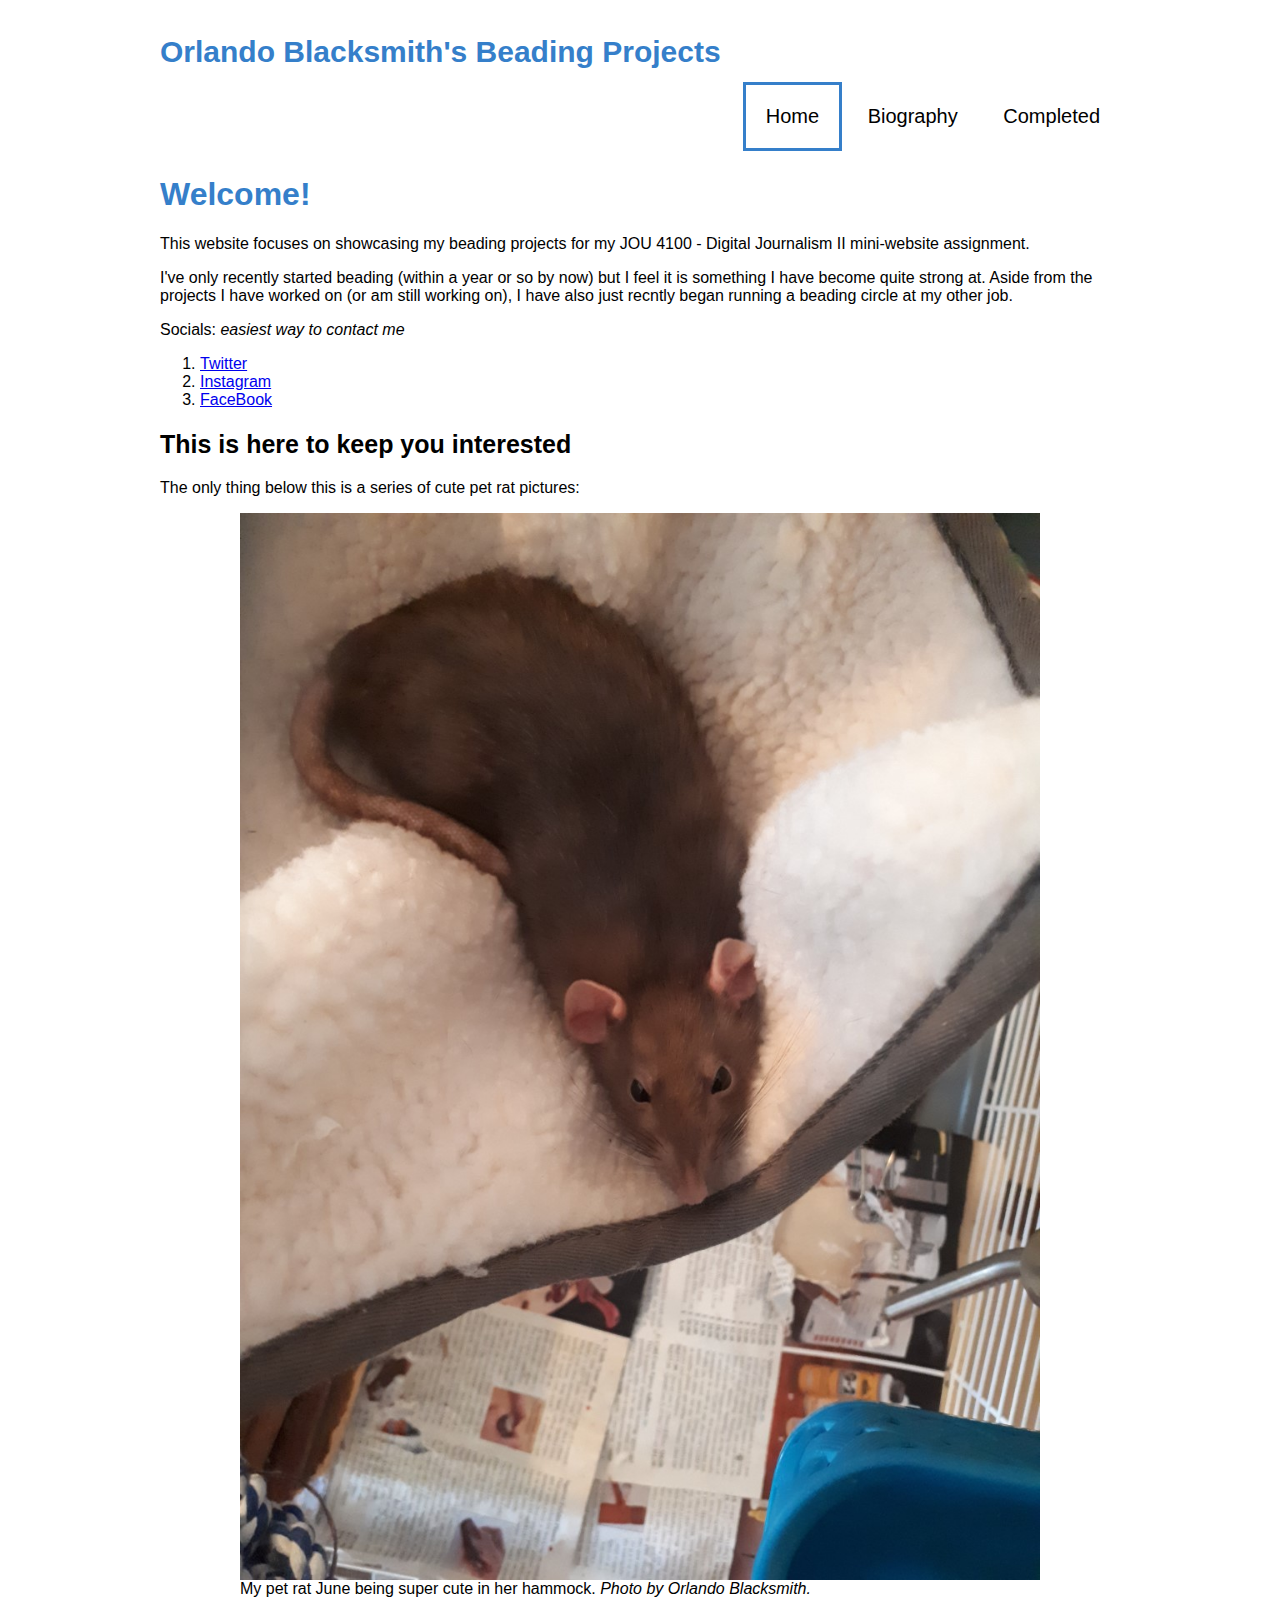
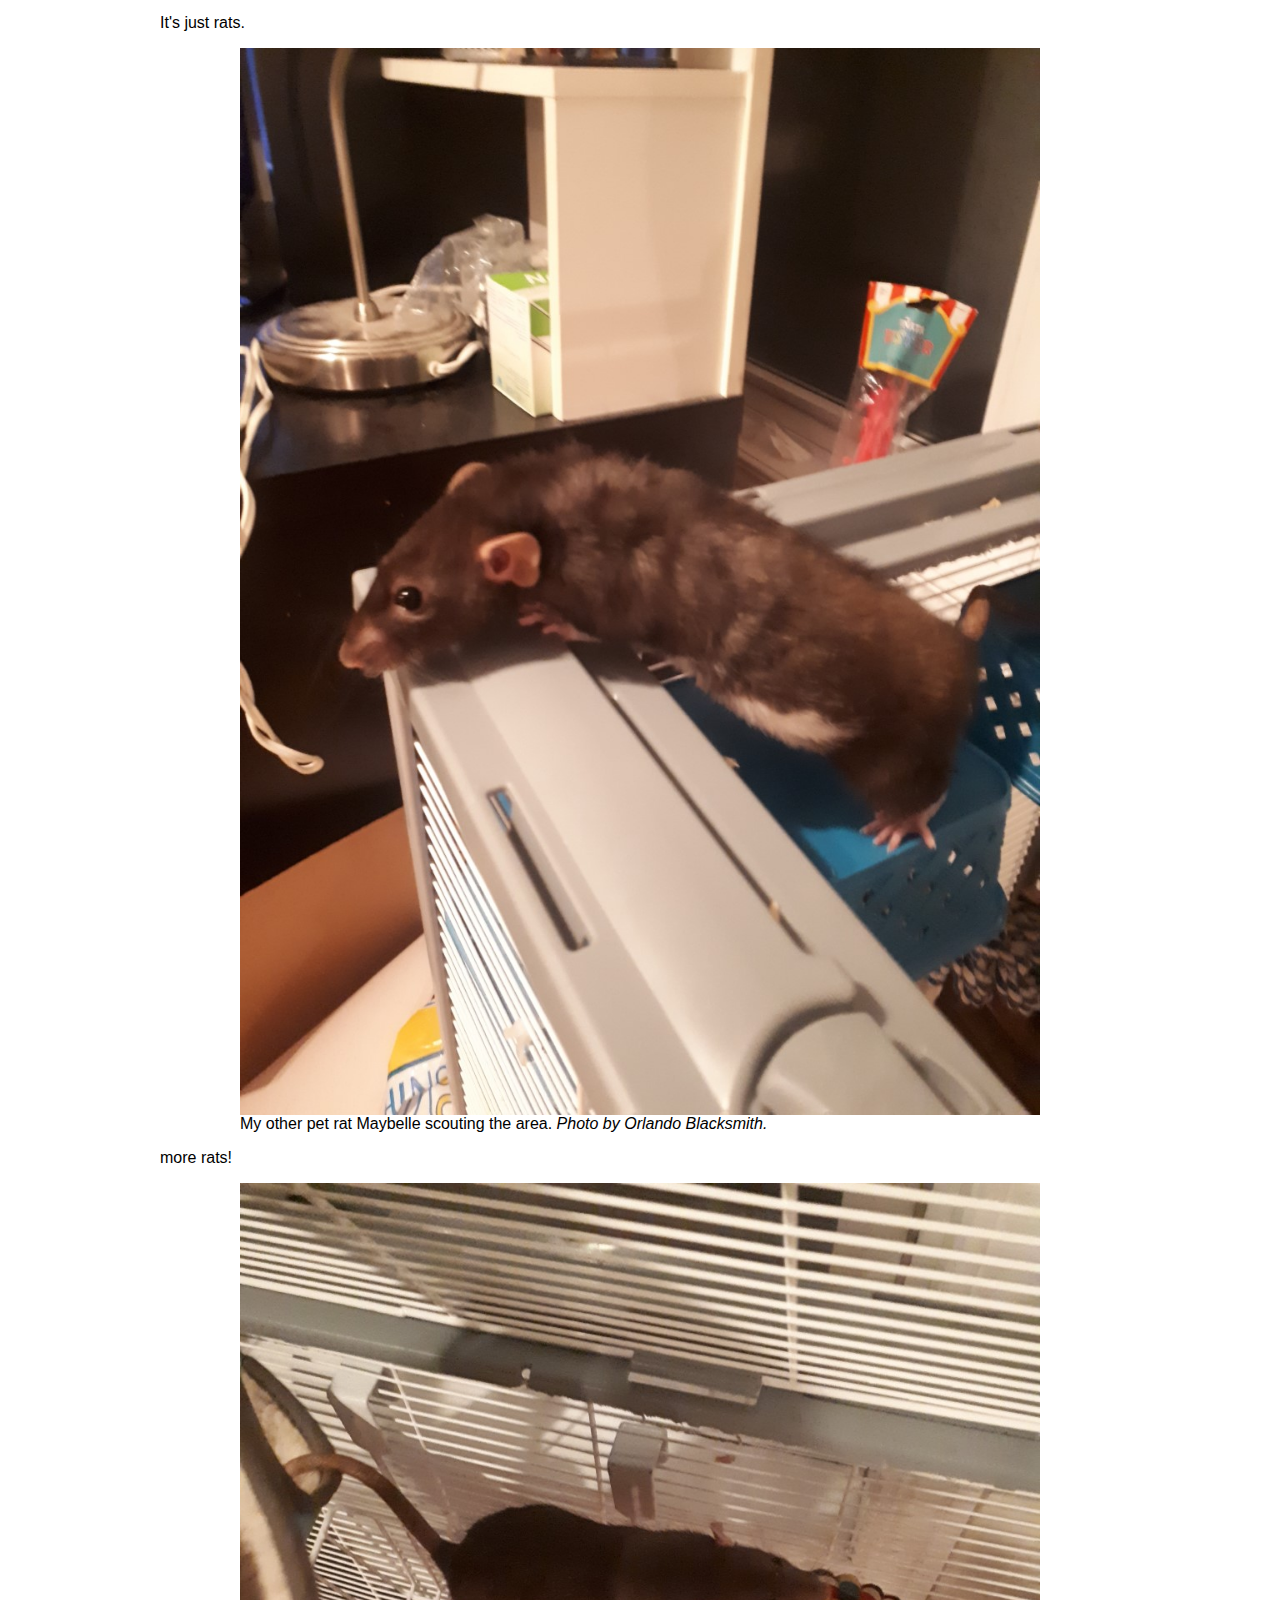
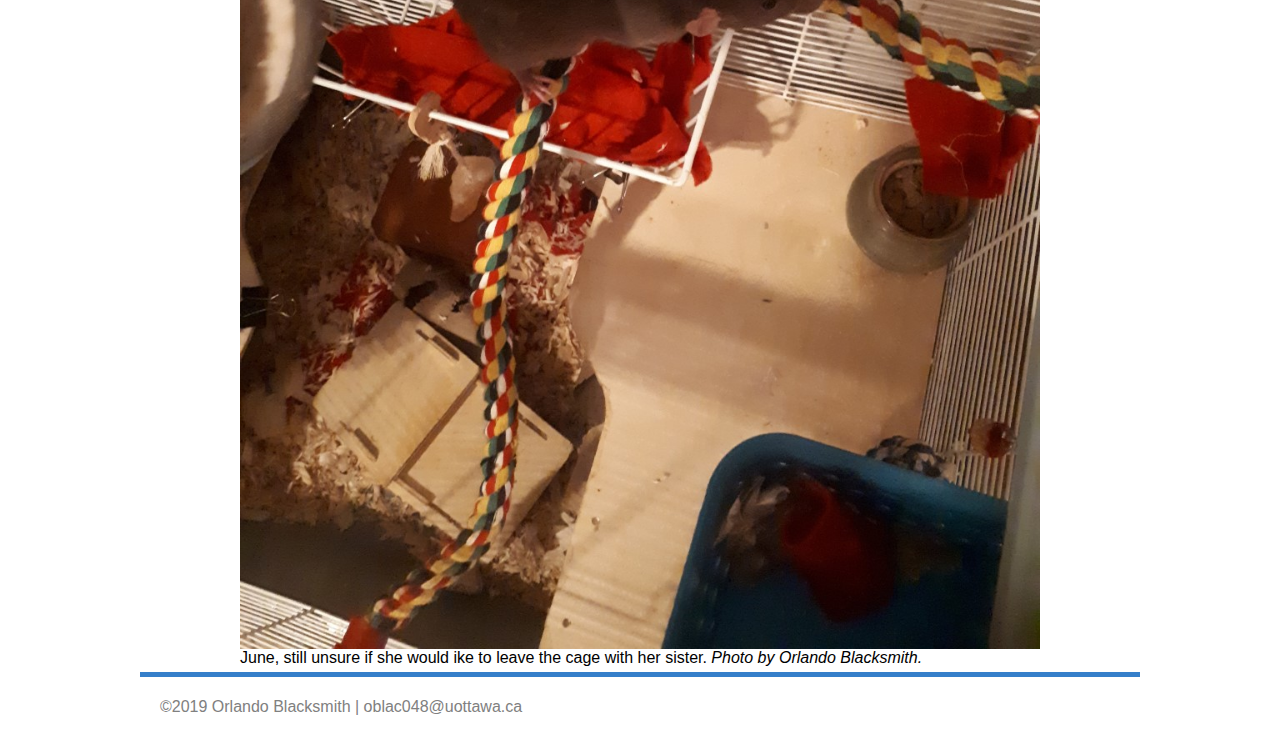
<file: index.html>
<!DOCTYPE html>
<html>
  <head>
    <meta charset="utf-8" />
    <!-- Below are the links to the CSS sheet which helps style this page and the Google Fonts style sheet for the Roboto font. -->
    <link rel="stylesheet" type="text/css" href="jsstyle2.css">
      <link href="https://fonts.googleapis.com/css?family=Roboto" rel="stylesheet">
        <title>Orlando Blacksmith Beading</title>
      </head>
      <body>
        <!-- Logo and menu start here. -->
        <div class="top-bar">
          <div class="logo">
            <p>Orlando Blacksmith's Beading Projects</p>
          </div>
          <nav class="top-menu">
            <ul>
              <li>
                <a class="current-page-link" href="index.html">Home</a>
              </li>
              <li>
                <a href="biography.html">Biography</a>
              </li>
              <li>
                <a href="completed.html">Completed</a>
              </li>
            </ul>
          </nav>
        </div>
        <!-- The actual page content starts here. -->
        <div class="page-content">
          <div class="main-section">
            <h1>Welcome!</h1>
            <p>This website focuses on showcasing my beading projects for my JOU 4100 - Digital Journalism II mini-website assignment.</p>
              <p>I've only recently started beading (within a year or so by now) but I feel it is something I have become quite strong at. Aside from the projects I have worked on (or am still working on), I have also just recntly began running a beading circle at my other job.
            <p>Socials: <i>easiest way to contact me</i></p>
            <ol>
              <li>
                <a href="https://twitter.com/orlandobsmith" target="_blank">Twitter</a>
              </li>
              <li>
                <a href="https://www.instagram.com/popemcdope/?hl=en" target="_blank">Instagram</a>
              </li>
                <li>
                <a href="https://www.facebook.com/speedyboizoomzoom" target="_blank">FaceBook</a>
              </li>
            </ol>
            <h2>This is here to keep you interested</h2>
            <p>The only thing below this is a series of cute pet rat pictures:</p>
            <figure>
              <img src="images/june1.jpg" alt="a pet rat laying in a hammock">
                <figcaption>My pet rat June being super cute in her hammock. <i>Photo by Orlando Blacksmith.</i></figcaption>
              </figure>
              <p>It's just rats.</p>
              <figure>
              <img src="images/maybelle1.jpg" alt="a pet rat peaking out of its cage">
                <figcaption>My other pet rat Maybelle scouting the area. <i>Photo by Orlando Blacksmith.</i></figcaption>
              </figure>
              <p>more rats!</p>
                <figure>
              <img src="images/june2.jpg" alt="a pet rat climbing around in its cage">
                <figcaption>June, still unsure if she would ike to leave the cage with her sister. <i>Photo by Orlando Blacksmith.</i></figcaption>
              </figure>
            </div>
          </div>
          <!--The footer starts here.-->
          <div class="footer">
            <div class="footer-content">
              <p>©2019 Orlando Blacksmith | 
                <a href="mailto:oblac048@uottawa.ca">oblac048@uottawa.ca</a>
              </p>
            </div>
          </div>
        </body>
      </html>
</file>
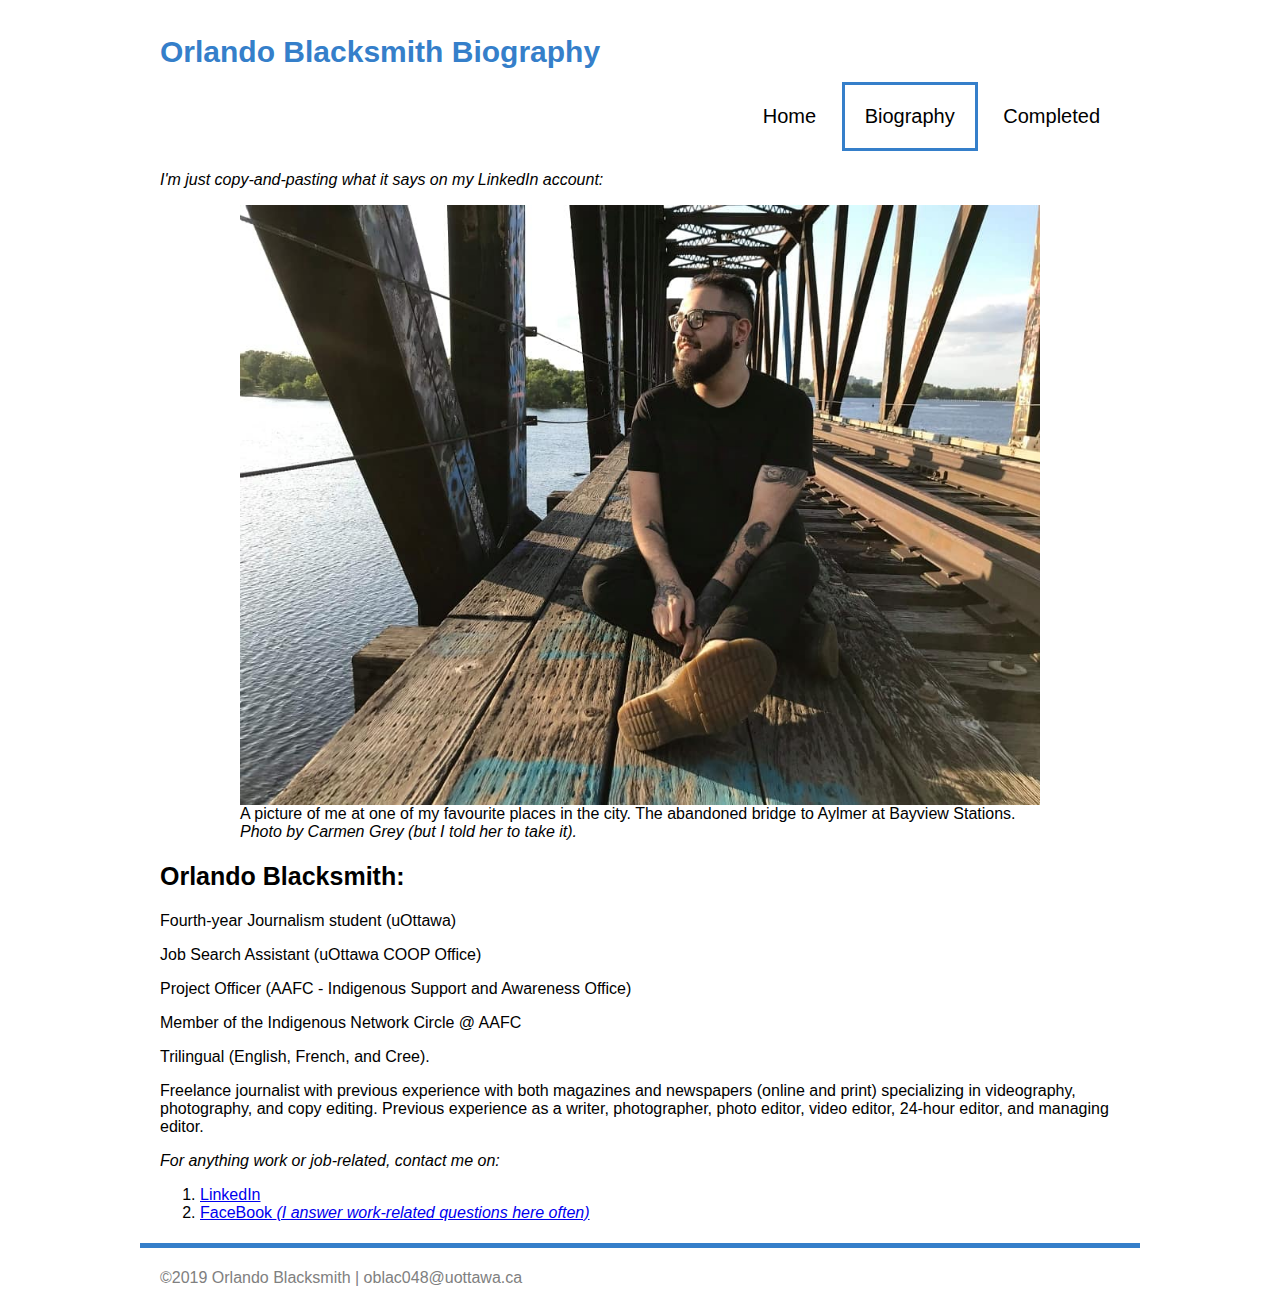
<file: biography.html>
<!DOCTYPE html>
<html>
  <head>
    <meta charset="utf-8" />
    <!-- Below are the links to the CSS sheet which helps style this page and the Google Fonts style sheet for the Roboto font. -->
    <link rel="stylesheet" type="text/css" href="jsstyle2.css">
      <link href="https://fonts.googleapis.com/css?family=Roboto" rel="stylesheet">
        <title>Biography</title>
      </head>
      <body>
        <!-- Logo and menu start here. -->
        <div class="top-bar">
          <div class="logo">
            <p>Orlando Blacksmith Biography</p>
          </div>
          <div class="top-menu">
            <ul>
              <li>
                <a href="index.html">Home</a>
              </li>
              <li>
                <a class="current-page-link" href="biography.html">Biography</a>
              </li>
              <li>
                <a href="completed.html">Completed</a>
              </li>
            </ul>
          </div>
        </div>
        <!-- The actual page content starts here. -->
        <div class="page-content">
          <div class="main-section">
              <p><i>I'm just copy-and-pasting what it says on my LinkedIn account:</i></p>
                 <figure>
              <img src="images/thot.jpg" alt="a guy sitting on a bridge, looking out on towards the river">
                <figcaption>A picture of me at one of my favourite places in the city. The abandoned bridge to Aylmer at Bayview Stations. <i>Photo by Carmen Grey (but I told her to take it).</i></figcaption>
              </figure>
              <h2>Orlando Blacksmith:</h2>
              <p>Fourth-year Journalism student (uOttawa)</p>
              <p>Job Search Assistant (uOttawa COOP Office)</p>
              <p>Project Officer (AAFC - Indigenous Support and Awareness Office)</p>
              <p>Member of the Indigenous Network Circle @ AAFC</p>

              <p>Trilingual (English, French, and Cree).</p>

<p>Freelance journalist with previous experience with both magazines and newspapers (online and print) specializing in videography, photography, and copy editing. Previous experience as a writer, photographer, photo editor, video editor, 24-hour editor, and managing editor.</p>
              
              <p><i>For anything work or job-related, contact me on:</i></p>
                   <ol>
              <li>
                <a href="https://www.linkedin.com/in/orlando-blacksmith-3700b9160/" target="_blank">LinkedIn</a>
              </li>
                <li>
                <a href="https://www.facebook.com/speedyboizoomzoom" target="_blank">FaceBook <i>(I answer work-related questions here often)</i></a>
              </li>
            </ol>
          </div>
        </div>
        <!--The footer starts here.-->
        <div class="footer">
          <div class="footer-content">
            <p>©2019 Orlando Blacksmith | 
              <a href="mailto:oblac048@uottawa.ca">oblac048@uottawa.ca</a>
            </p>
          </div>
        </div>
      </body>
    </html>
</file>
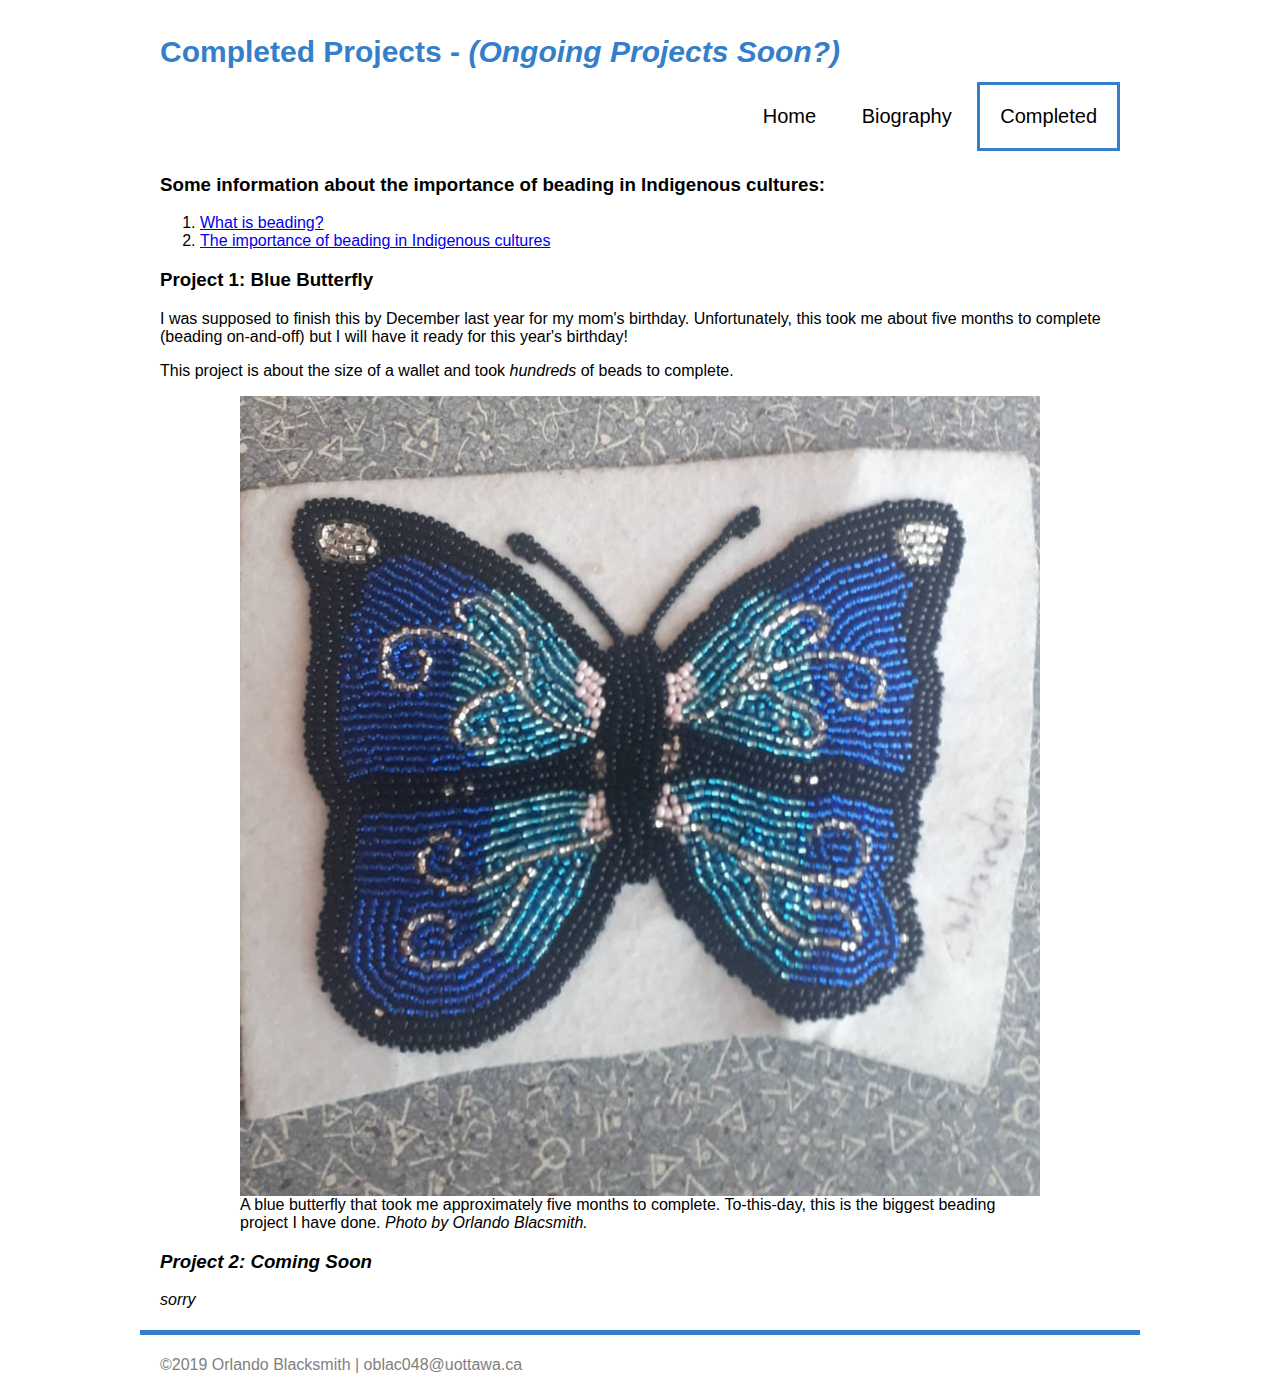
<file: completed.html>
<!DOCTYPE html>
<html>
  <head>
    <meta charset="utf-8" />
    <!-- Below are the links to the CSS sheet which helps style this page and the Google Fonts style sheet for the Roboto font. -->
    <link rel="stylesheet" type="text/css" href="jsstyle2.css">
      <link href="https://fonts.googleapis.com/css?family=Roboto" rel="stylesheet">
        <title>Completed Projects</title>
      </head>
      <body>
        <!-- Logo and menu start here. -->
        <div class="top-bar">
          <div class="logo">
            <p>Completed Projects - <i>(Ongoing Projects Soon?)</i></p>
          </div>
          <div class="top-menu">
            <ul>
              <li>
                <a href="index.html">Home</a>
              </li>
              <li>
                <a href="biography.html">Biography</a>
              </li>
              <li>
                <a class="current-page-link" href="completed.html">Completed</a>
              </li>
            </ul>
          </div>
        </div>
        <!-- The actual page content starts here. -->
        <div class="page-content">
          <div class="main-section">
              <h3>Some information about the importance of beading in Indigenous cultures:</h3>
              <ol>
              <li>
                <a href="https://en.wikipedia.org/wiki/Beadwork" target="_blank">What is beading?</a>
              </li>
                <li>
                <a href="https://tspace.library.utoronto.ca/bitstream/1807/82564/3/Gray_Malinda_J_201711_MA_thesis.pdf" target="_blank">The importance of beading in Indigenous cultures</a>
              </li>
            </ol>
            <h3>Project 1: Blue Butterfly</h3>
               <p>I was supposed to finish this by December last year for my mom's birthday. Unfortunately, this took me about five months to complete (beading on-and-off) but I will have it ready for this year's birthday!</p>
              <p>This project is about the size of a wallet and took <i>hundreds</i> of beads to complete.</p>
            <figure>
              <img src="images/butterfly1.jpg" alt="a beaded blue butterfly, about the size of a wallet">
                <figcaption>A blue butterfly that took me approximately five months to complete. To-this-day, this is the biggest beading project I have done. <i>Photo by Orlando Blacsmith.</i></figcaption>
              </figure>
              <h3><i>Project 2: Coming Soon</i></h3>
              <p><i>sorry</i></p>
          </div>
        </div>
        <!--The footer starts here.-->
        <div class="footer">
          <div class="footer-content">
            <p>©2019 Orlando Blacksmith | 
              <a href="mailto:oblac048@uottawa.ca">oblac048@uottawa.ca</a>
            </p>
          </div>
        </div>
      </body>
    </html>
</file>
<file: jsstyle2.css>
html, body {
    margin: 0;
    padding: 0px 0px 0px 0px;
    font-family: 'Arial', sans-serif;
    color: black;
}

.top-bar {
    max-width: 1000px;
    position: relative;
    margin-left: auto;
    margin-right: auto;
}

.logo {
    font-size: 30px;
    position: absolute;
    padding: 5px 5px 5px 20px;
    z-index: 3;
    color: #357fca;
    font-weight: bold;
}

.top-menu {
    position: absolute;
    top: 85px;
    z-index: 2;
    width: 100%;
}

.top-menu ul {
    list-style-type: none;
    font-size: 20px; 
    float: right;
    margin-right: 20px;
}

.top-menu li {
    display: inline-block;
}

.top-menu li a:link, .top-menu li a:visited {
	color: black;
	text-decoration: none;
	padding: 20px 20px 20.5px 20px;
}

.top-menu li a:hover {
    border-style: solid;
    border-width: 0px 0px 3px 0px;
    border-color: #357fca;
}

.current-page-link {
    border-style: solid;
    border-width: 3px 3px 3px 3px;
    border-color: #357fca;
}

.page-content {
	position: relative;
	top: 145px;
    max-width: 1000px;
	margin-left: auto;
	margin-right: auto;
	background-color: white;
    z-index: 1;
}

.main-section {
    padding: 10px 20px 10px 20px;
}

.main-section h1 {
    color: #357fca;

}
.main-section h2 {
    color: black;
    font-size: 25px;
}

.main-section figure, .main-section img {
    display: block;
    margin: auto;
    width: 800px;
}

.footer {
    position: relative;
    top: 140px;
    z-index: 3;
    max-width: 1000px;
    margin-left: auto;
    margin-right: auto;   border-style: solid;
    border-width: 5px 0px 0px 0px;
    border-color: #357fca;
}

.footer-content {
    padding: 5px 5px 5px 20px;
    color: grey;
}

.footer-content a:link {
    color: grey;
    text-decoration: none;
}
</file>
